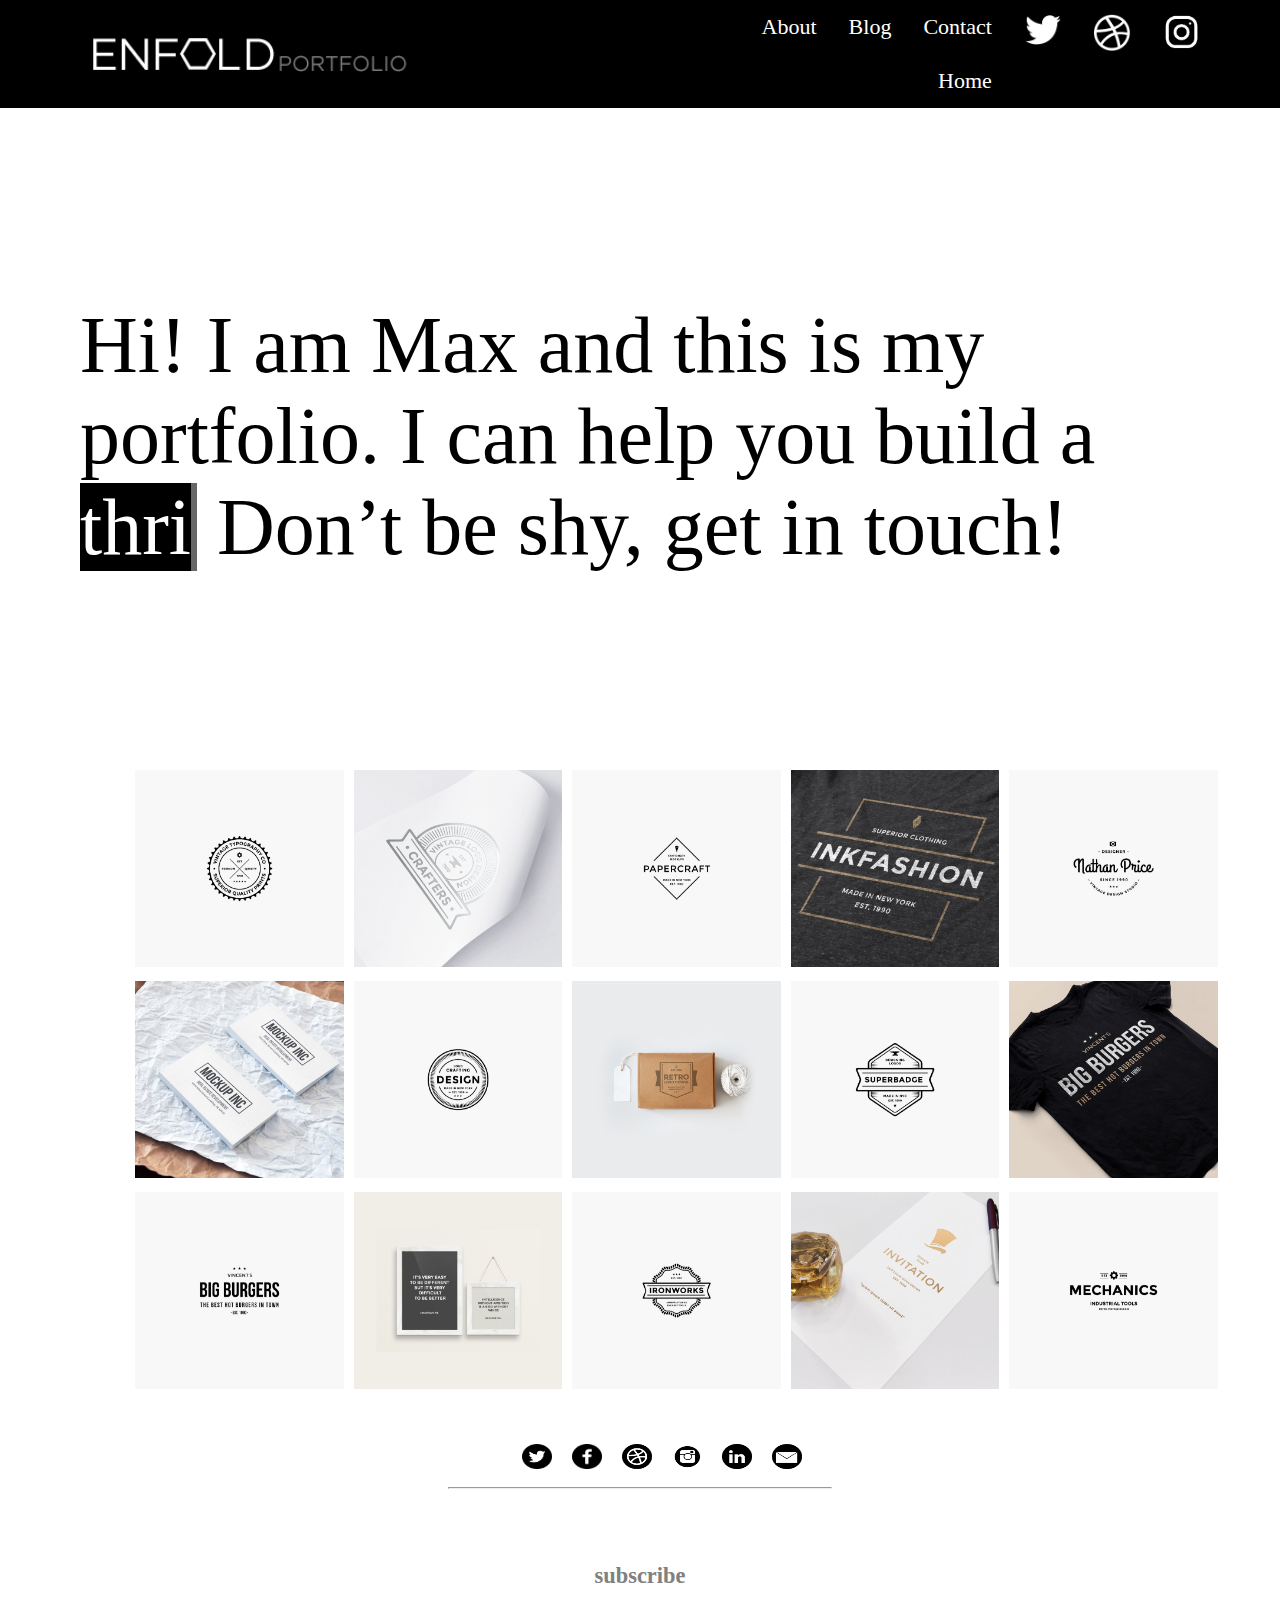
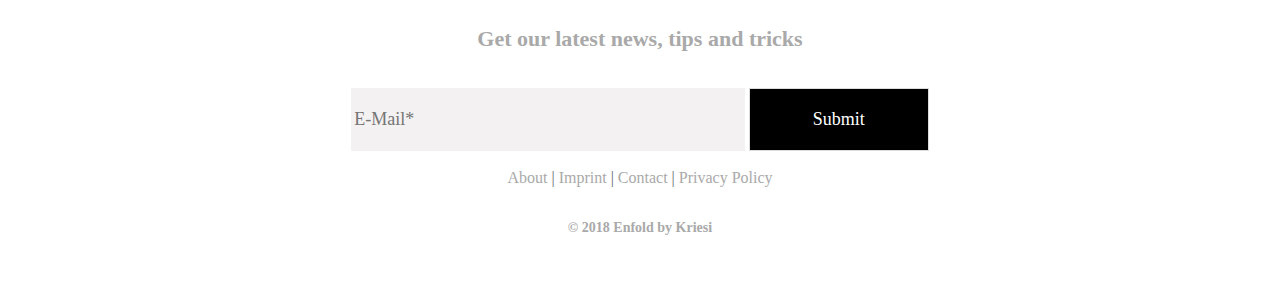
<file: index.html>
<!DOCTYPE html>
<html lang="en">
<head>
    <meta charset="UTF-8">
    <meta name="viewport" content="width=device-width, initial-scale=1">
    <title>Enfold Elegant Portfolio – Just another Kriesi.at Theme Demos Sites site</title>
    <link rel="icon" href="favicon.ico">
    <link rel="stylesheet" href="Styles.css">
    <meta name="viewport" content="width-device, initial-scale=1.0">
    <script src="script.js" defer></script>
</head>

<body style="margin: 0">
<header id="dark">
    <img id="logo" src="logo.png">
    <nav class="menu">

        <!--            </li>-->
        <!--            <li>-->
        <a href="https://instagram.com">
            <img id="instagram" class="icons" src="instagram.png">
        </a>
        <!--            </li>-->
        <!--            <li>-->
        <a href="https://dribbble.com">
            <img id="dribble" class="icons" src="dribbble.png">
        </a>

        <!--            </li>-->
        <!--            <li>-->
        <a href="https://twitter.com">
            <img id="twitter" class="icons" src="twitter.png">
        </a>
        <!--            </li>-->
        <!--            <li class="item">-->
        <a href="contact.html">Contact</a>
        <!--            </li>-->
        <!--            <li class="item">-->
        <a href="blog.html">Blog</a>

        <!--            </li>-->
        <!--            <li class="item">-->
        <a href="about.html"> About</a>

        <!--        <ul>-->
        <!--            <li class="item">-->
        <a href="index.html"> Home</a>


        <!--            </li>-->
        <!--        </ul>-->
    </nav>

</header>

<link href="https://fonts.googleapis.com/css?family=Raleway:200,100,400" rel="stylesheet" type="text/css"/>
<h1 style="padding: 2em 1em ; font-family: 'Times New Roman'">Hi! I am Max and this is my portfolio. I can help you
    build a
    <span
            style="background-color: black; color: white"
            class="txt-rotate"
            data-period="2000"

            data-rotate='[ "thriving business.", "beautiful logo.", "successful brand." ]'></span>

    Don’t be shy, get in touch!
</h1>


<div class="row" style="margin-left: 130px">
    <div class="column">
        <img src="1.png" alt="logo-8" style="width:100%">
    </div>
    <div class="column">
        <img src="2.png" alt="mockup-1" style="width:100%">
    </div>
    <div class="column">
        <img src="3.png" alt="logo-4" style="width:100%">
    </div>
    <div class="column">
        <img src="4.png" alt="mockup-4" style="width:100%">
    </div>
    <div class="column">
        <img src="5.png" alt="logo-2" style="width:100%">
    </div>
    <div class="column">
        <img src="8.png" alt="mockup-2" style="width:100%">
    </div>
    <div class="column">
        <img src="9.png" alt="logo-7" style="width:100%">
    </div>
    <div class="column">
        <img src="10.png" alt="mockup-7" style="width:100%">
    </div>
    <div class="column">
        <img src="11.png" alt="logo-6" style="width:100%">
    </div>
    <div class="column">
        <img src="12.png" alt="mockup-3" style="width:100%">
    </div>
    <div class="column">
        <img src="13.png" alt="logo-3" style="width:100%">
    </div>
    <div class="column">
        <img src="14.png" alt="mockup-8" style="width:100%">
    </div>
    <div class="column">
        <img src="15.png" alt="logo-5" style="width:100%">
    </div>
    <div class="column">
        <img src="16.png" alt="mockup-6" style="width:100%">
    </div>
    <div class="column">
        <img src="17.png" alt="logo-1" style="width:100%">
    </div>
</div>

<br>
<br>
<section id="hoverSection" style="display: flex">
    <div class="hoverText" data-hover="Follow me on Twitter" style="width: 30px ; height: 25px">
        <a href="https://twitter.com/#/"> <img class="images  w-100 h-100" src="footerTwitter.png"></a>
    </div>

    <div class="hoverText" data-hover="Follow me on Facebook" style="width: 30px ; height: 25px"><img
            class="images w-100 h-100" src="footerFacebook.png"></div>
    <div class="hoverText" data-hover="Follow me on Dribble" style="width: 30px ; height: 25px"><img
            class="images w-100 h-100" src="footerDribbble.png"></div>
    <div class="hoverText" data-hover="Follow me on Instagram" style="width: 30px ; height: 25px"><img
            class="images w-100 h-100" src="footerInstagram.png"></div>
    <div class="hoverText" data-hover="Follow me on LinkedIn" style="width: 30px ; height: 25px"><img
            class="images w-100 h-100" src="footerIn.png"></div>
    <div class="hoverText" data-hover="Get in touch" style="width: 30px ; height: 25px"><img class="images w-100 h-100"
                                                                                             src="footerMail.png"></div>

</section>


<hr width="30%">
<section>
    <footer style="clear: both">
        <br>
        <br>
        <h4 class="footer" style="color: gray">subscribe</h4>
        <h5 class="footer" style="color:darkgrey ; font-size: 22px">Get our latest news, tips and tricks</h5>

        <form>

            <label for="email_id"></label>
            <input class="input" name="email" id="email_id" value placeholder="E-Mail*" required>


            <input class="button" type="Submit" value="Submit">
        </form>
        <br>
        <a class="links" style="color: darkgrey" href="https://kriesi.at/themes/enfold-elegant-portfolio/#">
            About
        </a>
        |
        <a class="links" style="color: darkgrey" href="https://kriesi.at/themes/enfold-elegant-portfolio/#">
            Imprint
        </a>
        |
        <a class="links" style="color: darkgrey" href="https://kriesi.at/themes/enfold-elegant-portfolio/">
            Contact
        </a>
        |
        <a class="links" style="color: darkgrey" href="https://kriesi.at/privacy-policy">
            Privacy Policy
        </a>
        <h6 class="links" style="color: darkgrey ;font-size: 14px" class="footer">© 2018 Enfold by Kriesi</h6>
        <br>
        <br>
    </footer>
</section>


</body>
</html>
</file>
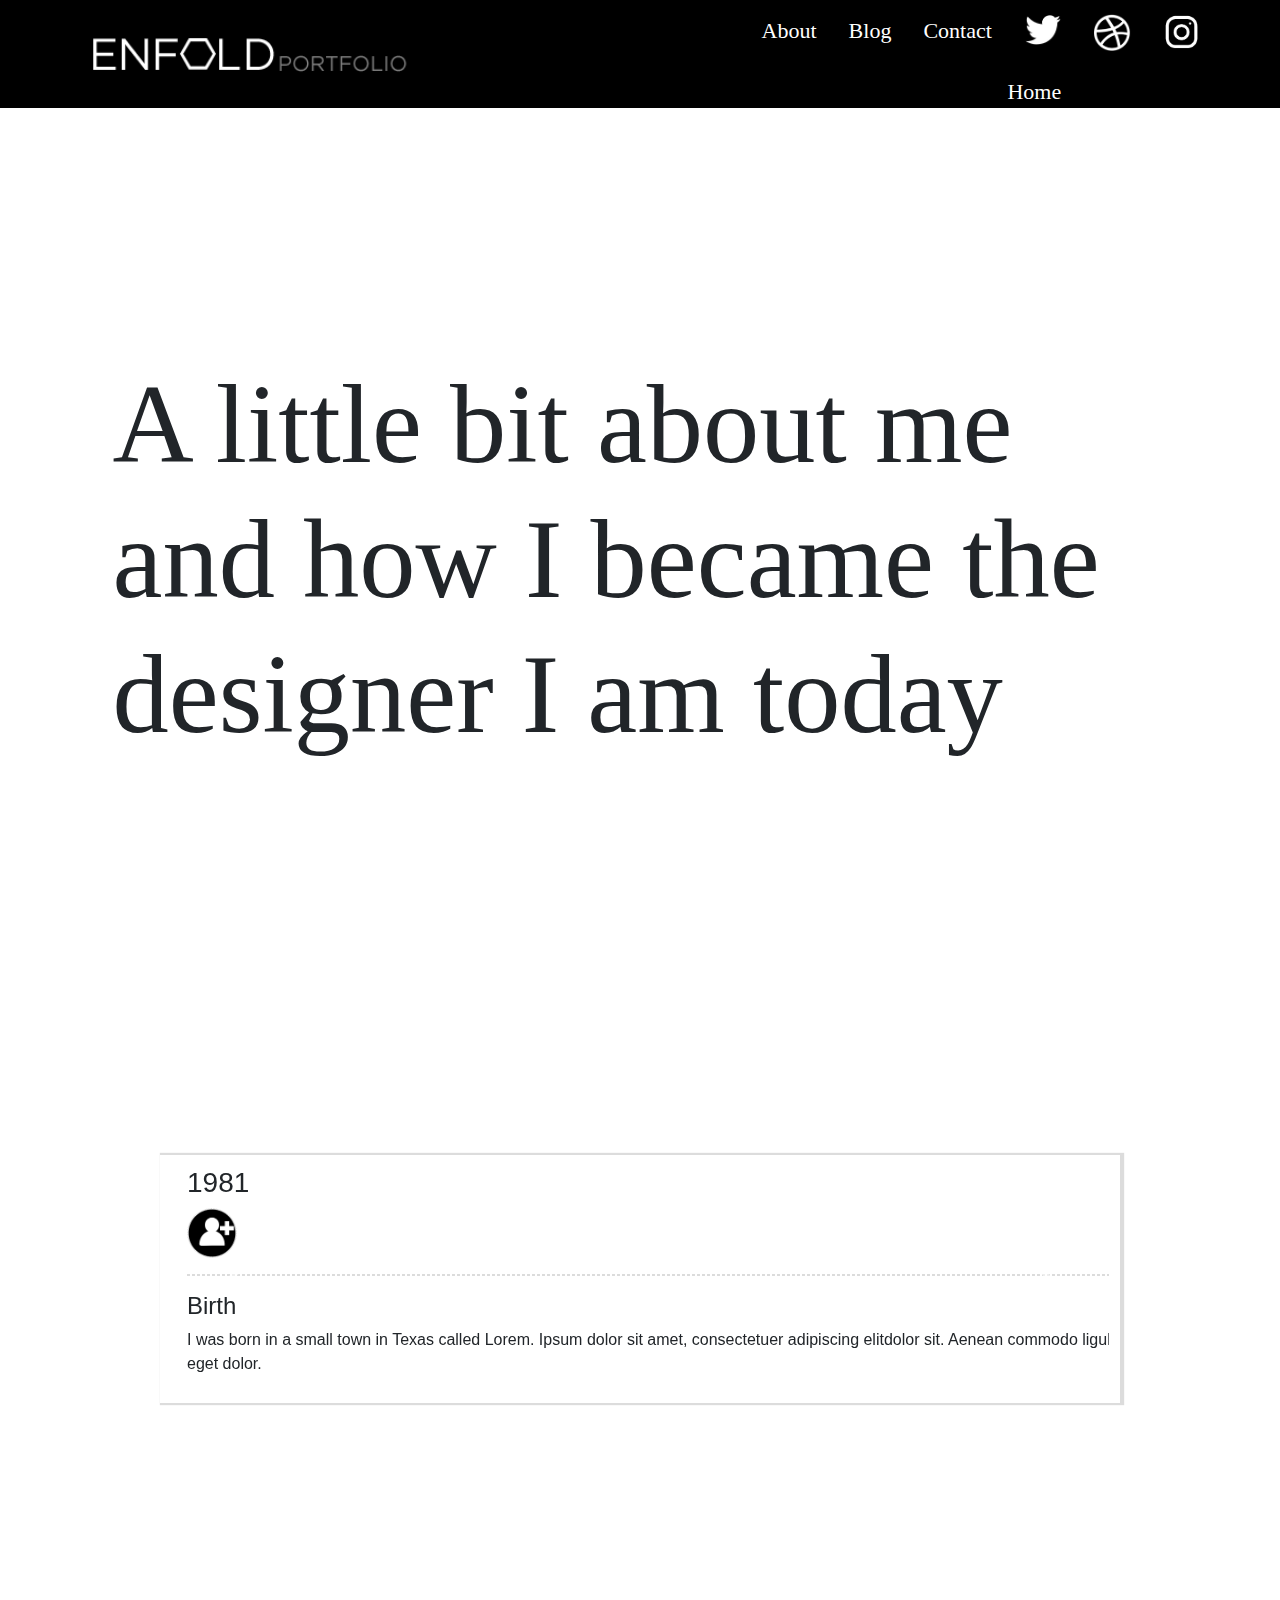
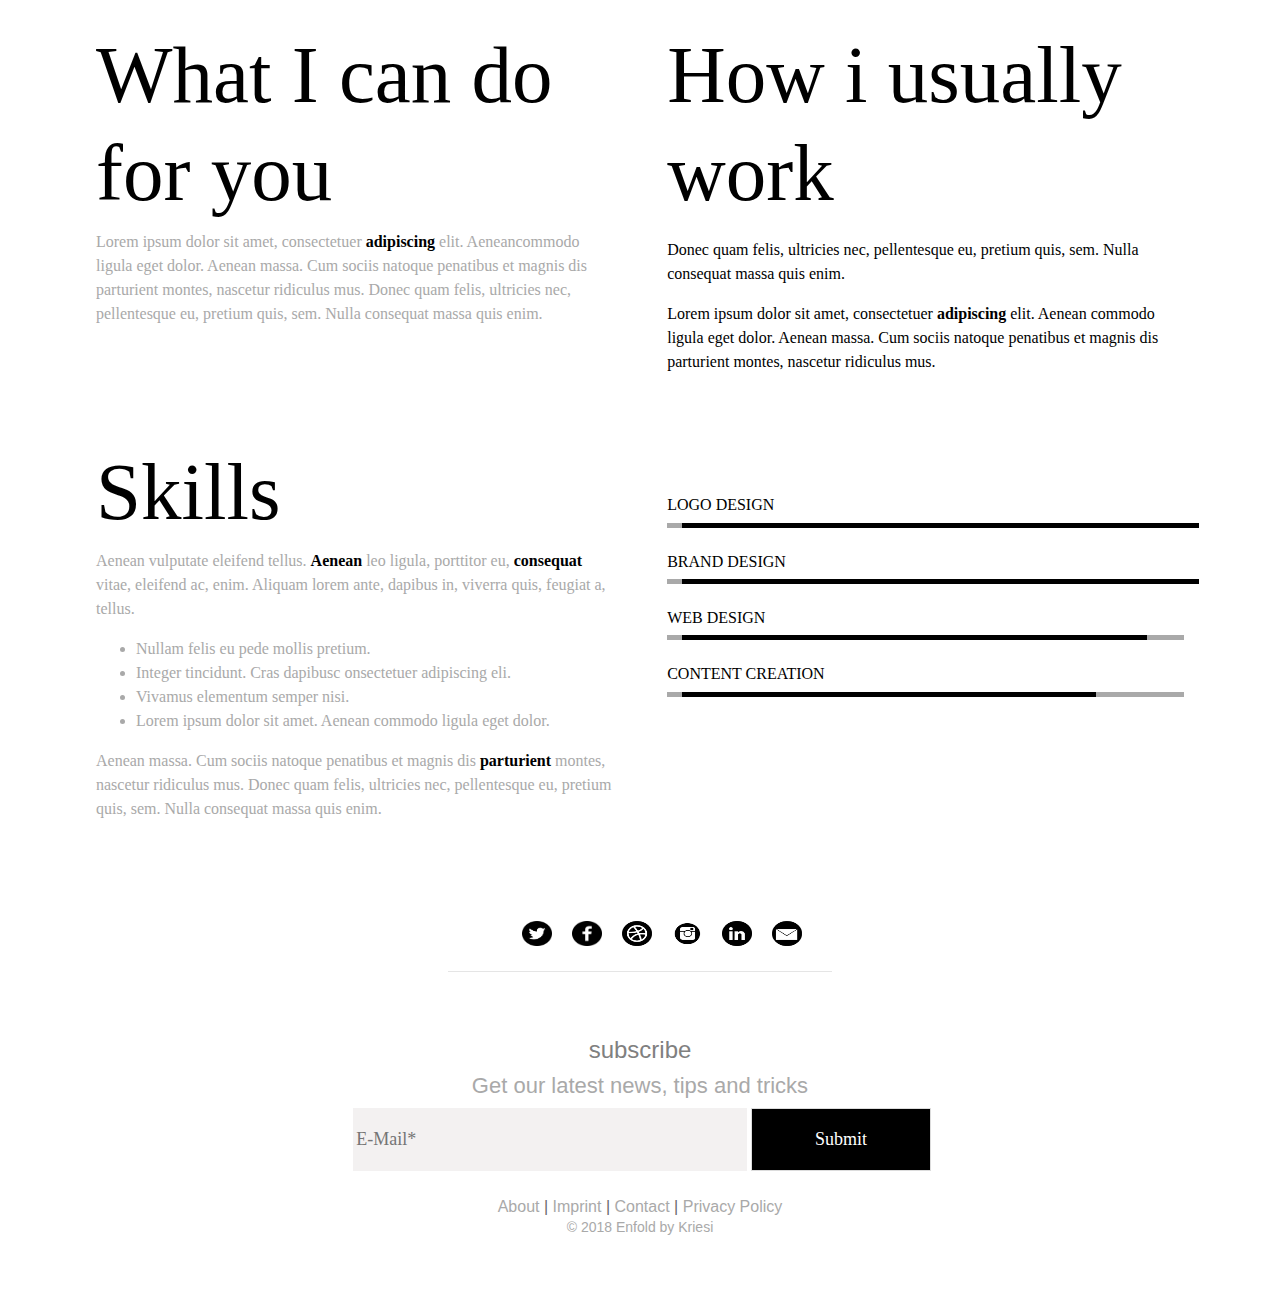
<file: about.html>
<!DOCTYPE html>
<html lang="en">
<head>
    <meta charset="UTF-8">
    <meta name="viewport" content="width=device-width, initial-scale=1">
    <title>Enfold Elegant Portfolio – Just another Kriesi.at Theme Demos Sites site</title>
    <meta name="viewport" content="width-device, initial-scale=1.0">
    <link rel="icon" href="favicon.ico">
    <link rel="stylesheet" href="Styles.css">
    <script src="https://code.jquery.com/jquery-3.2.1.slim.min.js"
            integrity="sha384-KJ3o2DKtIkvYIK3UENzmM7KCkRr/rE9/Qpg6aAZGJwFDMVNA/GpGFF93hXpG5KkN"
            crossorigin="anonymous"></script>
    <script src="https://cdnjs.cloudflare.com/ajax/libs/popper.js/1.12.9/umd/popper.min.js"
            integrity="sha384-ApNbgh9B+Y1QKtv3Rn7W3mgPxhU9K/ScQsAP7hUibX39j7fakFPskvXusvfa0b4Q"
            crossorigin="anonymous"></script>
    <script src="https://maxcdn.bootstrapcdn.com/bootstrap/4.0.0/js/bootstrap.min.js"
            integrity="sha384-JZR6Spejh4U02d8jOt6vLEHfe/JQGiRRSQQxSfFWpi1MquVdAyjUar5+76PVCmYl"
            crossorigin="anonymous"></script>
    <link rel="stylesheet" href="https://maxcdn.bootstrapcdn.com/bootstrap/4.0.0/css/bootstrap.min.css"
          integrity="sha384-Gn5384xqQ1aoWXA+058RXPxPg6fy4IWvTNh0E263XmFcJlSAwiGgFAW/dAiS6JXm" crossorigin="anonymous">
</head>
<body style="margin: 0">
<header id="dark">
    <img id="logo" src="logo.png">
    <nav class="menu">

        <!--            </li>-->
        <!--            <li>-->
        <a href="https://instagram.com">
            <img id="instagram" class="icons" src="instagram.png">
        </a>
        <!--            </li>-->
        <!--            <li>-->
        <a href="https://dribbble.com">
            <img id="dribble" class="icons" src="dribbble.png">
        </a>

        <!--            </li>-->
        <!--            <li>-->
        <a href="https://twitter.com">
            <img id="twitter" class="icons" src="twitter.png">
        </a>
        <!--            </li>-->
        <!--            <li class="item">-->
        <a href="contact.html">Contact</a>
        <!--            </li>-->
        <!--            <li class="item">-->
        <a href="blog.html">Blog</a>

        <!--            </li>-->
        <!--            <li class="item">-->
        <a href="about.html"> About</a>

        <!--        <ul>-->
        <!--            <li class="item">-->
        <a href="index.html"> Home</a>


        <!--            </li>-->
        <!--        </ul>-->
    </nav>

</header>
<br>
<h1 style="padding: 2em 1em ; font-family: 'Times New Roman' ;font-size: 12.5vh">A little bit about me and how I became
    the designer I am
    today
</h1>

<!--<div class="w3-center">-->
<!--    <div class="w3-section">-->
<!--        <button style="-->
<!--        background-color: darkgray;-->
<!--        color: white ;-->
<!--        border: white ;-->
<!--        border-radius: 50%;-->

<!--         height: 50px;-->
<!--  width: 50px;-->
<!--  text-align: center;-->
<!--  text-decoration: none;-->
<!--  display: inline-block;-->
<!--  font-size: 23px;-->
<!--  font-family: 'Times New Roman';-->
<!--  margin: 2px 2px;-->
<!--  cursor: pointer;-->
<!--float: right;"-->
<!--                onclick="plusSlides(-1)">❮-->
<!--        </button>-->
<!--        <button-->
<!--                style="-->
<!--                background-color: darkgray;-->
<!--                 color: white ;-->
<!--                 border: white ;-->
<!--                 border-radius: 50% ;-->
<!--                    height: 50px;-->
<!--  width: 50px;-->
<!--  text-align: center;-->
<!--  text-decoration: none;-->
<!--  display: inline-block;-->
<!--  font-size: 23px;-->
<!--  font-family: 'Times New Roman' ;-->
<!--  margin: 2px 2px;-->
<!--  cursor: pointer;-->
<!--  float: right;-->
<!--                "-->
<!--                onclick="plusSlides(1)"> ❯-->
<!--        </button>-->
<!--    </div>-->
<!--</div>-->


<!--<div class="slideshow-container" style="max-width:20% ">-->

<!--        <div class="slide"  style="display: inline ; width:100%">-->
<!--            <h4>Birth</h4>-->
<!--            <p>-->
<!--                I was born in a small town in Texas called Lorem. Ipsum dolor sit amet, consectetuer adipiscing-->
<!--                elitdolor sit. Aenean commodo ligula eget dolor.-->
<!--            </p>-->
<!--        </div>-->

<!--        <div class="slide" style="display: inline; width:100%">-->
<!--            <h4>First Steps</h4>-->

<!--            <p>-->
<!--                I took my first steps in enim justo, rhoncus ut, imperdiet a, dolor sit venenatis vitae, justo. Nullam-->
<!--                dictum felis-->
<!--                eu pede mollis pretium. Integer tincidunt.-->
<!--            </p>-->
<!--        </div>-->

<!--        <div class="slide" style="display: inline; width:100%">-->
<!--            <h4>College</h4>-->

<!--            <p>-->
<!--                I started college in 2001. Aenean leo ligula, porttitor eu, consequat vitae, eleifend ac, enim. Aliquam-->
<!--                lorem ante,-->
<!--                dapibus in, viverra quis, feugiat a, tellus.-->
<!--            </p>-->
<!--        </div>-->
<!--        <div class="slide" style="display: inline; width:100%">-->
<!--            <h4>College</h4>-->

<!--            <p>-->
<!--                I started college in 2001. Aenean leo ligula, porttitor eu, consequat vitae, eleifend ac, enim. Aliquam-->
<!--                lorem ante,-->
<!--                dapibus in, viverra quis, feugiat a, tellus.-->
<!--            </p>-->
<!--        </div>-->
<!--        <div class="slide" style="display: inline; width:100%">-->
<!--            <h4>Art Degree</h4>-->

<!--            <p>-->
<!--                My first art degree I received in ligula, porttitor eu, consequat vitae, eleifend ac, enim. Aliquam-->
<!--                lorem-->
<!--                ante,-->
<!--                dapibus in, viverra quis, feugiat a, tellus.-->
<!--            </p>-->
<!--        </div>-->
<!--        <div class="slide" style="display: inline; width:100%">-->
<!--            <h4>First Employment</h4>-->

<!--            <p>-->
<!--                Cras dapibus. Vivamus elementum semper nisi. Aenean vulputate eleifend tellus. Aenean, eleifeem ante,-->
<!--                dapibus in,-->
<!--                viverra quis, feugiat a, tellus.-->
<!--            </p>-->
<!--        </div>-->
<!--        <div class="slide" style="display: inline; width:100%">-->
<!--            <h4>Self Employment</h4>-->
<!--            <p>-->
<!--                Cras dapibus. Vivamus elementum semper nisi. Uat vitae, eleifend ac, enim. Aliquam lorem ante, dapibus-->
<!--                in,-->
<!--                viverra-->
<!--                quis, feugiat a, tellus.-->
<!--            </p>-->
<!--        </div>-->
<!--        <div class="slide" style="display: inline; width:100%">-->
<!--            <h4>Founded my Company</h4>-->
<!--            <p>-->
<!--                Cras dapibus. Vivamus elementat vitae, eleifend ac, enim. Aliquam lorem ante, dapibus in, viverra quis,-->
<!--                feugiat a,-->
<!--                tellus.-->
<!--            </p>-->
<!--        </div>-->
<!--    </div>-->

<!--    <br>-->
<!--<div class="container" >-->
<!--    <div id="myCarousel" class="carousel slide" data-ride="carousel">-->
<!--        &lt;!&ndash; Indicators &ndash;&gt;-->
<!--        <ol class="carousel-indicators">-->
<!--            <li data-target="#myCarousel" data-slide-to="0" class="active"></li>-->
<!--            <li data-target="#myCarousel" data-slide-to="1"></li>-->
<!--            <li data-target="#myCarousel" data-slide-to="2"></li>-->
<!--            <li data-target="#myCarousel" data-slide-to="3"></li>-->
<!--            <li data-target="#myCarousel" data-slide-to="4"></li>-->
<!--            <li data-target="#myCarousel" data-slide-to="5"></li>-->
<!--            <li data-target="#myCarousel" data-slide-to="6"></li>-->
<!--            <li data-target="#myCarousel" data-slide-to="7"></li>-->
<!--        </ol>-->

<!--        &lt;!&ndash; Wrapper for slides &ndash;&gt;-->
<!--        <div class="carousel-inner">-->

<!--            <div class="item active">-->

<!--                <div class="carousel-caption">-->
<!--                    <h4>Birth</h4>-->
<!--                    <p>I was born in a small town in Texas called Lorem. Ipsum dolor sit amet, consectetuer adipiscing-->
<!--                        elitdolor sit. Aenean commodo ligula eget dolor.</p>-->
<!--                </div>-->
<!--            </div>-->

<!--            <div class="item">-->

<!--                <div class="carousel-caption">-->
<!--                    <h4>First Steps</h4>-->
<!--                    <p>I took my first steps in enim justo, rhoncus ut, imperdiet a, dolor sit venenatis vitae, justo.-->
<!--                        Nullam dictum felis eu pede mollis pretium. Integer tincidunt.</p>-->
<!--                </div>-->
<!--            </div>-->

<!--            <div class="item">-->

<!--                <div class="carousel-caption">-->
<!--                    <h4>College</h4>-->
<!--                    <p>I started college in 2001. Aenean leo ligula, porttitor eu, consequat vitae, eleifend ac, enim.-->
<!--                        Aliquam lorem ante, dapibus in, viverra quis, feugiat a, tellus.</p>-->
<!--                </div>-->
<!--            </div>-->


<!--            <div class="item">-->

<!--                <div class="carousel-caption">-->
<!--                    <h4>Art Degree</h4>-->
<!--                    <p>My first art degree I received in ligula, porttitor eu, consequat vitae, eleifend ac, enim.-->
<!--                        Aliquam lorem ante, dapibus in, viverra quis, feugiat a, tellus.</p>-->
<!--                </div>-->
<!--            </div>-->

<!--            <div class="item">-->

<!--                <div class="carousel-caption">-->
<!--                    <h4>First Employment</h4>-->
<!--                    <p>Cras dapibus. Vivamus elementum semper nisi. Aenean vulputate eleifend tellus. Aenean, eleifeem-->
<!--                        ante, dapibus in, viverra quis, feugiat a, tellus.</p>-->
<!--                </div>-->
<!--            </div>-->

<!--            <div class="item">-->

<!--                <div class="carousel-caption">-->
<!--                    <h4>Self Employment</h4>-->
<!--                    <p>Cras dapibus. Vivamus elementum semper nisi. Uat vitae, eleifend ac, enim. Aliquam lorem ante,-->
<!--                        dapibus in, viverra quis, feugiat a, tellus.</p>-->
<!--                </div>-->
<!--            </div>-->

<!--            <div class="item">-->

<!--                <div class="carousel-caption">-->
<!--                    <h4>Founded my Company</h4>-->
<!--                    <p>Cras dapibus. Vivamus elementat vitae, eleifend ac, enim. Aliquam lorem ante, dapibus in, viverra-->
<!--                        quis, feugiat a, tellus.</p>-->
<!--                </div>-->
<!--            </div>-->


<!--        </div>-->

<!--        &lt;!&ndash; Left and right controls &ndash;&gt;-->
<!--        <a class="left carousel-control" href="#myCarousel" data-slide="prev">-->
<!--            <span class="glyphicon glyphicon-chevron-left"></span>-->
<!--            <span class="sr-only">Previous</span>-->
<!--        </a>-->
<!--        <a class="right carousel-control" href="#myCarousel" data-slide="next">-->
<!--            <span class="glyphicon glyphicon-chevron-right"></span>-->
<!--            <span class="sr-only">Next</span>-->
<!--        </a>-->
<!--    </div>-->
<!--</div>-->


<div class="d-flex justify-content-around w-100 ">
    <div class="d-flex justify-content-around  w-100">
        <div id="carouselExampleControls" class="carousel slide  w-100 " data-ride="carousel"
             style="padding: 10px;border: 1px solid white; margin: 160px ; box-shadow:  2px 0px 1px 2px gainsboro ">
            <div class="carousel-inner  w-100">
                <div class="carousel-item active w-100 mx-3">
                    <!--                    <div class="container">-->
                    <!--                        <div class="row">-->
                    <!--                            <div class="col-sm">-->
                    <!--                                <h4>Birth</h4>-->
                    <!--                                <p>-->
                    <!--                                    I was born in a small town in Texas called Lorem. Ipsum dolor sit amet, consectetuer-->
                    <!--                                    adipiscing-->
                    <!--                                    elitdolor sit. Aenean commodo ligula eget dolor.-->
                    <!--                                </p>-->
                    <!--                            </div>-->
                    <!--                        </div>-->
                    <!--                        <div class="carousel-item active">-->
                    <!--                            <div class="col-sm">-->
                    <!--                                <h4>First Steps</h4>-->
                    <!--                                <p>-->
                    <!--                                    I took my first steps in enim justo, rhoncus ut, imperdiet a, dolor sit venenatis-->
                    <!--                                    vitae, justo.-->
                    <!--                                    Nullam-->
                    <!--                                    dictum felis-->
                    <!--                                    eu pede mollis pretium. Integer tincidunt.-->
                    <!--                                </p>-->
                    <!--                            </div>-->
                    <!--                        </div>-->
                    <!--                        <div class="carousel-item active">-->
                    <!--                            <div class="col-sm">-->
                    <!--                                <h4>College</h4>-->
                    <!--                                <p>-->
                    <!--                                    I started college in 2001. Aenean leo ligula, porttitor eu, consequat vitae,-->
                    <!--                                    eleifend ac, enim.-->
                    <!--                                    Aliquam-->
                    <!--                                    lorem ante, dapibus in, viverra quis, feugiat a, tellus.-->
                    <!--                                </p>-->
                    <!--                            </div>-->
                    <!--                        </div>-->
                    <!--                        <div class="carousel-item active">-->
                    <!--                            <div class="col-sm">-->
                    <!--                                <h4>Art Degree</h4>-->
                    <!--                                <p>-->
                    <!--                                    My first art degree I received in ligula, porttitor eu, consequat vitae, eleifend-->
                    <!--                                    ac, enim.-->
                    <!--                                    Aliquam-->
                    <!--                                    lorem ante, dapibus in, viverra quis, feugiat a, tellus.-->
                    <!--                                </p>-->
                    <!--                            </div>-->
                    <!--                        </div>-->
                    <!--                        <div class="carousel-item active">-->
                    <!--                            <div class="col-sm">-->
                    <!--                                <h4>First Employment</h4>-->
                    <!--                                <p>-->
                    <!--                                    Cras dapibus. Vivamus elementum semper nisi. Aenean vulputate eleifend tellus.-->
                    <!--                                    Aenean, eleifeem-->
                    <!--                                    ante,-->
                    <!--                                    dapibus in, viverra quis, feugiat a, tellus.-->
                    <!--                                </p>-->
                    <!--                            </div>-->
                    <!--                        </div>-->
                    <!--                        <div class="carousel-item active">-->
                    <!--                            <div class="col-sm">-->
                    <!--                                <h4>Self Employment</h4>-->
                    <!--                                <p>-->
                    <!--                                    Cras dapibus. Vivamus elementum semper nisi. Uat vitae, eleifend ac, enim. Aliquam-->
                    <!--                                    lorem ante,-->
                    <!--                                    dapibus-->
                    <!--                                    in, viverra quis, feugiat a, tellus.-->
                    <!--                                </p>-->
                    <!--                            </div>-->
                    <!--                        </div>-->
                    <!--                        <div class="carousel-item active">-->
                    <!--                            <div class="col-sm">-->
                    <!--                                <h4>Founded my Company</h4>-->
                    <!--                                <p>-->
                    <!--                                    Cras dapibus. Vivamus elementat vitae, eleifend ac, enim. Aliquam lorem ante,-->
                    <!--                                    dapibus in,-->
                    <!--                                    viverra quis,-->
                    <!--                                    feugiat a, tellus.-->
                    <!--                                </p>-->
                    <!--                            </div>-->
                    <!--                        </div>-->
                    <!--                    </div>-->

                    <div>
                        <h3> 1981</h3>
                    </div>
                    <div>
                        <img id="addPeople" src="addPerson.png" style="height: 50px ;width: 50px ; border-radius:50px;">
                    </div>
                    <hr style=" border: 1px dashed gainsboro">
                    <h4>Birth</h4>
                    <p>
                        I was born in a small town in Texas called Lorem. Ipsum dolor sit amet, consectetuer
                        adipiscing
                        elitdolor sit. Aenean commodo ligula eget dolor.
                    </p>
                </div>

                <div class="carousel-item w-100 mx-3">
                    <div>
                        <h3> 1991</h3>
                    </div>
                    <div>
                        <img id="heart" src="heart.png" style="height: 50px ;width: 50px ; border-radius:50px;">
                    </div>
                    <hr style=" border: 1px dashed gainsboro">
                    <h4>First Steps</h4>
                    <p>
                        I took my first steps in enim justo, rhoncus ut, imperdiet a, dolor sit venenatis
                        vitae, justo.
                        Nullam
                        dictum felis
                        eu pede mollis pretium. Integer tincidunt.
                    </p>
                </div>
                <div class="carousel-item w-100">
                    <div>
                        <h3> 2001</h3>
                    </div>
                    <div>
                        <img id="graduate" src="graduation.png" style="height: 50px ;width: 50px ; border-radius:50px;">
                    </div>
                    <hr style=" border: 1px dashed gainsboro">
                    <h4>College</h4>
                    <p>
                        I started college in 2001. Aenean leo ligula, porttitor eu, consequat vitae,
                        eleifend ac, enim.
                        Aliquam
                        lorem ante, dapibus in, viverra quis, feugiat a, tellus.
                    </p>
                </div>

                <div class="carousel-item w-100 mx-3">
                    <div>
                        <h3> 2002</h3>
                    </div>
                    <div>
                        <img id="art" src="art.png" style="height: 50px ;width: 50px ; border-radius:50px;">
                    </div>
                    <hr style=" border: 1px dashed gainsboro">
                    <h4>Art Degree</h4>
                    <p>
                        My first art degree I received in ligula, porttitor eu, consequat vitae, eleifend
                        ac, enim.
                        Aliquam
                        lorem ante, dapibus in, viverra quis, feugiat a, tellus.
                    </p>
                </div>
                <div class="carousel-item w-100 mx-3">
                    <div>
                        <h3> 2004</h3>
                    </div>
                    <div>
                        <img id="tools" src="tools.png" style="height: 50px ;width: 50px ; border-radius:50px;">
                    </div>
                    <hr style=" border: 1px dashed gainsboro">
                    <h4>First Employment</h4>
                    <p>
                        Cras dapibus. Vivamus elementum semper nisi. Aenean vulputate eleifend tellus.
                        Aenean, eleifeem
                        ante,
                        dapibus in, viverra quis, feugiat a, tellus.
                    </p>

                </div>

                <div class="carousel-item w-100 mx-3">
                    <div>
                        <h3> 2006</h3>
                    </div>
                    <div>
                        <img id="house" src="house.png" style="height: 50px ;width: 50px ; border-radius:50px;">
                    </div>
                    <hr style=" border: 1px dashed gainsboro">
                    <h4>Self Employment</h4>
                    <p>
                        Cras dapibus. Vivamus elementum semper nisi. Uat vitae, eleifend ac, enim. Aliquam lorem
                        ante, dapibus in, viverra quis, feugiat a, tellus. </p>
                </div>

                <div class="carousel-item w-100 mx-3">
                    <div>
                        <h3> 2018</h3>
                    </div>
                    <div>
                        <img id="people" src="people.png"
                             style="height: 50px ;width: 50px ; border-radius:50px;">
                    </div>
                    <hr style=" border: 1px dashed gainsboro">


                    <h4>Founded my Company
                    </h4>
                    <p>
                        Cras dapibus. Vivamus elementat vitae, eleifend ac, enim. Aliquam lorem ante, dapibus
                        in, viverra quis, feugiat a, tellus.
                    </p>
                </div>

            </div>
            <a class="carousel-control-prev" href="#carouselExampleControls" role="button" data-slide="prev"
               style=" color: black">
                <span class="carousel-control-prev-icon" aria-hidden="true"></span>
                <span class="sr-only">Previous</span>
            </a>
            <a class="carousel-control-next" href="#carouselExampleControls" role="button" data-slide="next"
               style="color: black">
                <span class="carousel-control-next-icon" aria-hidden="true"></span>
                <span class="sr-only">Next</span>
            </a>

        </div>
    </div>
</div>

<div class="wrapper " style="color: black;  font-family: 'Times New Roman' ">
    <div class="one">
        <h2 style="font-family: 'Times New Roman' ;font-size: 9vh ">What I can do for you</h2>
        <p style="color: darkgrey">
            Lorem ipsum dolor sit amet, consectetuer <strong>adipiscing</strong> elit. Aeneancommodo ligula eget dolor.
            Aenean massa.
            Cum sociis natoque penatibus et magnis dis parturient montes, nascetur ridiculus mus.
            Donec quam felis, ultricies nec, pellentesque eu, pretium quis, sem. Nulla consequat massa quis enim.
        </p>
    </div>

    <div class="two">
        <h2 style="font-family: 'Times New Roman' ;font-size: 9vh">How i usually work</h2>
        <p style="color: darkgrey">
        <p> Donec quam felis, ultricies nec, pellentesque eu, pretium quis, sem. Nulla consequat massa quis enim.
        </p>

        <p> Lorem ipsum dolor sit amet, consectetuer <strong>adipiscing</strong> elit. Aenean commodo ligula eget dolor.
            Aenean massa.
            Cum sociis natoque penatibus et magnis dis parturient montes, nascetur ridiculus mus.
        </p>

    </div>

    <div class="three">
        <h2 style="font-family: 'Times New Roman' ;font-size: 9vh">Skills</h2>
        <p style="color: darkgrey">
            Aenean vulputate eleifend tellus.
            <strong>Aenean</strong> leo ligula, porttitor eu,
            <strong>consequat</strong>
            vitae, eleifend ac, enim.
            Aliquam lorem ante, dapibus in, viverra quis, feugiat a, tellus.
        </p>


        <ul style="color: darkgrey">
            <li>Nullam felis eu pede mollis pretium.</li>
            <li>Integer tincidunt. Cras dapibusc onsectetuer adipiscing eli.</li>
            <li>Vivamus elementum semper nisi.</li>
            <li>Lorem ipsum dolor sit amet. Aenean commodo ligula eget dolor.</li>
        </ul>

        <p style="color: darkgrey">
            Aenean massa. Cum sociis natoque penatibus et magnis dis <strong>parturient</strong> montes, nascetur
            ridiculus
            mus. Donec quam felis,
            ultricies nec, pellentesque eu, pretium quis, sem. Nulla consequat massa quis enim.
        </p>
    </div>


    <div class="four">
        <h6 style="font-family: 'Times New Roman'"> LOGO DESIGN</h6>
        <div class="container ">
            <div class="progress-bar" style="width: 100%;background-color: black"></div>
        </div>
        <br>

        <h6 style="font-family: 'Times New Roman'"> BRAND DESIGN</h6>
            <div class="container">
                <div class="progress-bar" style="width: 100%;background-color: black"></div>
            </div>
            <br>

            <h6 style="font-family: 'Times New Roman'"> WEB DESIGN</h6>
                <div class="container">
                    <div class="progress-bar" style="width: 90% ;background-color: black"></div>
                </div>
                <br>

                <h6 style="font-family: 'Times New Roman'"> CONTENT CREATION</h6>
                    <div class="container">
                        <div class="progress-bar" style="width: 80%;background-color: black"></div>
                    </div>
    </div>
</div>

<br>
<br>
<section id="hoverSection" style="display: flex">
    <div class="hoverText" data-hover="Follow me on Twitter" style="width: 30px ; height: 25px">
        <a href="https://twitter.com/#/"> <img class="images  w-100 h-100" src="footerTwitter.png"></a>
    </div>

    <div class="hoverText" data-hover="Follow me on Facebook" style="width: 30px ; height: 25px"><img
            class="images w-100 h-100" src="footerFacebook.png"></div>
    <div class="hoverText" data-hover="Follow me on Dribble" style="width: 30px ; height: 25px"><img
            class="images w-100 h-100" src="footerDribbble.png"></div>
    <div class="hoverText" data-hover="Follow me on Instagram" style="width: 30px ; height: 25px"><img
            class="images w-100 h-100" src="footerInstagram.png"></div>
    <div class="hoverText" data-hover="Follow me on LinkedIn" style="width: 30px ; height: 25px"><img
            class="images w-100 h-100" src="footerIn.png"></div>
    <div class="hoverText" data-hover="Get in touch" style="width: 30px ; height: 25px"><img class="images w-100 h-100"
                                                                                             src="footerMail.png"></div>

</section>


<hr width="30%">
<section>
    <footer style="clear: both">
        <br>
        <br>
        <h4 class="footer" style="color: gray">subscribe</h4>
        <h5 class="footer" style="color:darkgrey ; font-size: 22px">Get our latest news, tips and tricks</h5>

        <form>

            <label for="email_id"></label>
            <input class="input" name="email" id="email_id" value placeholder="E-Mail*" required>


            <input class="button" type="Submit" value="Submit">
        </form>
        <br>
        <a class="links" style="color: darkgrey" href="https://kriesi.at/themes/enfold-elegant-portfolio/#">
            About
        </a>
        |
        <a class="links" style="color: darkgrey" href="https://kriesi.at/themes/enfold-elegant-portfolio/#">
            Imprint
        </a>
        |
        <a class="links" style="color: darkgrey" href="https://kriesi.at/themes/enfold-elegant-portfolio/">
            Contact
        </a>
        |
        <a class="links" style="color: darkgrey" href="https://kriesi.at/privacy-policy">
            Privacy Policy
        </a>
        <h6 class="links" style="color: darkgrey ;font-size: 14px" class="footer">© 2018 Enfold by Kriesi</h6>
        <br>
        <br>
    </footer>
</section>

</body>


</html>
</file>
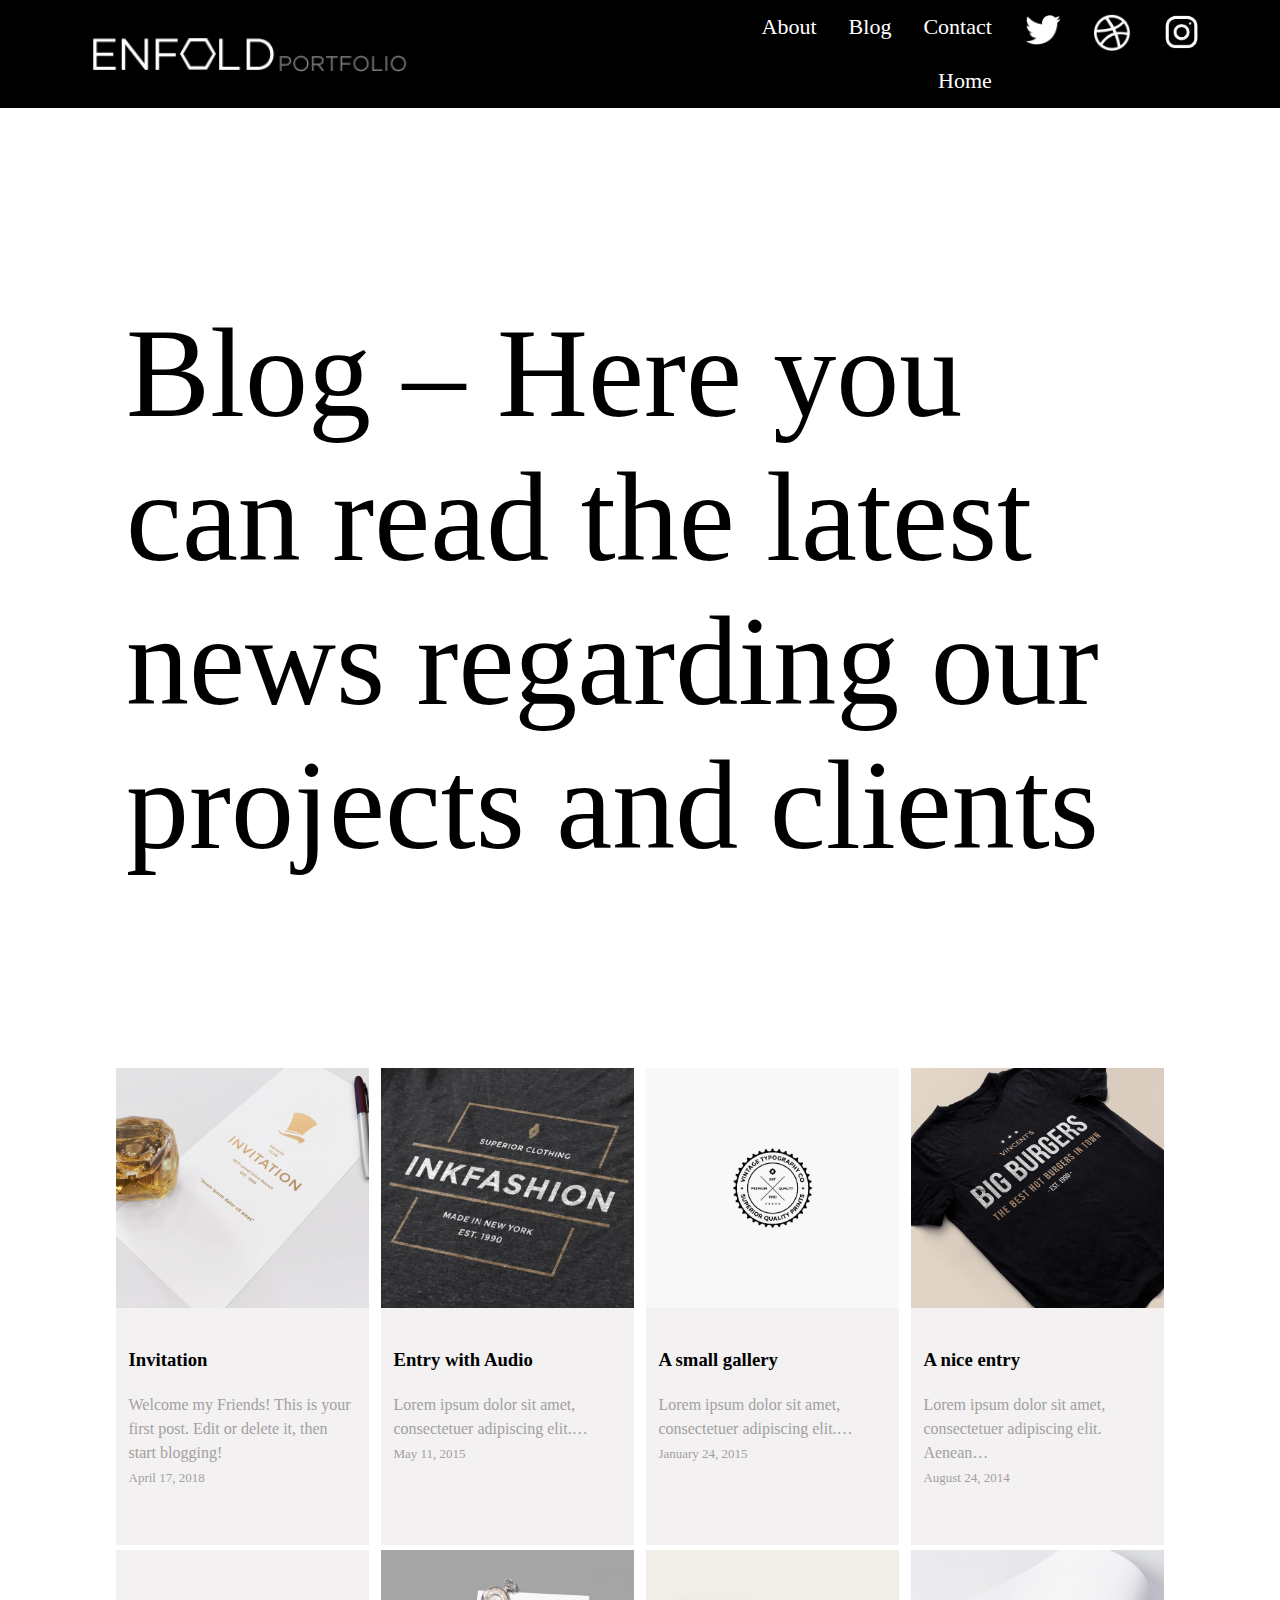
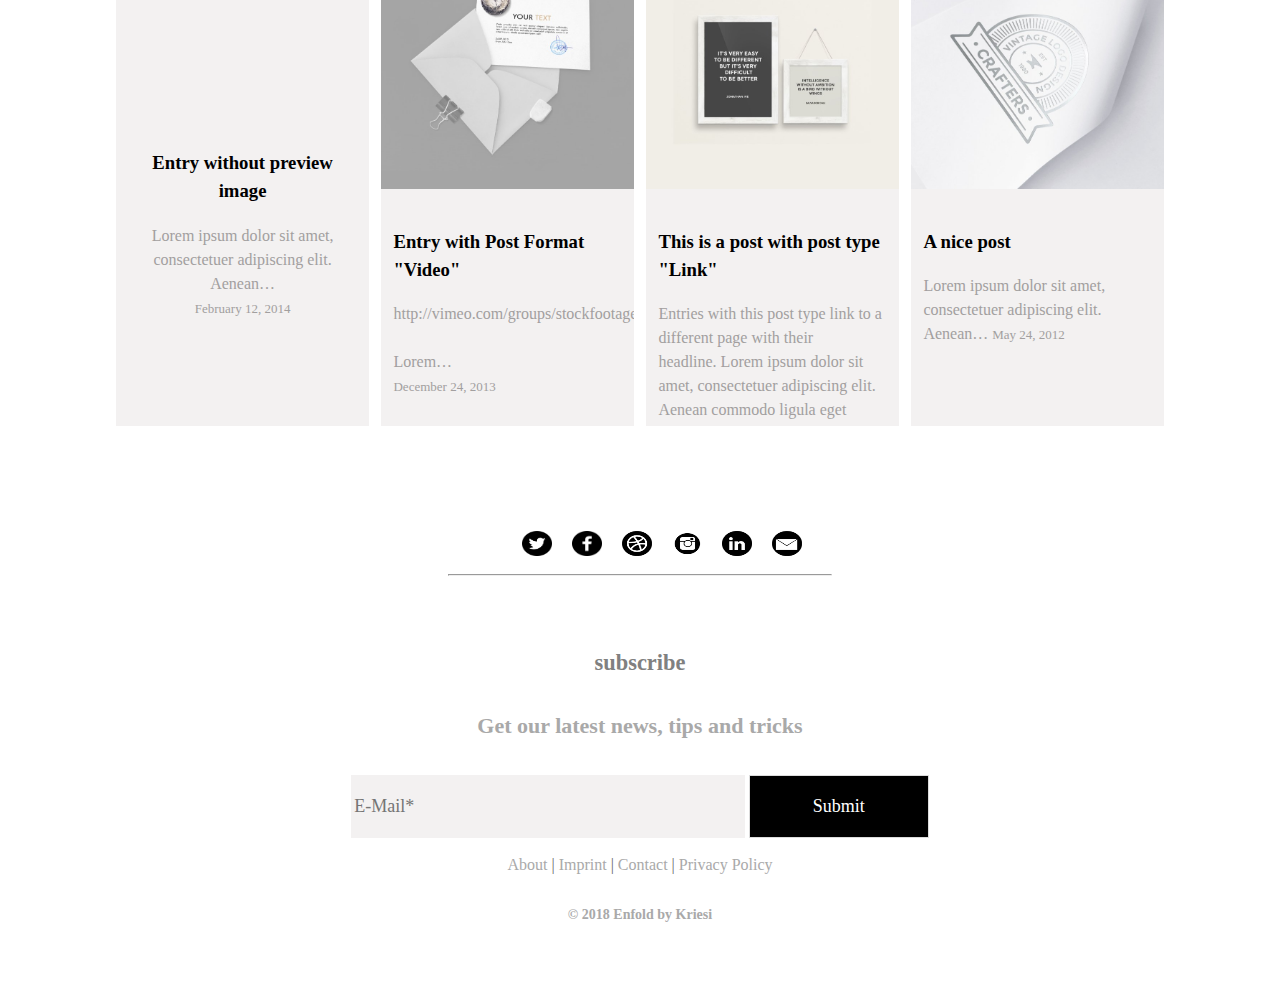
<file: blog.html>
<!DOCTYPE html>
<html lang="en">
<head>
    <meta charset="UTF-8">
    <meta name="viewport" content="width=device-width, initial-scale=1">
    <title>Enfold Elegant Portfolio – Just another Kriesi.at Theme Demos Sites site</title>
    <link rel="icon" href="favicon.ico">
    <link rel="stylesheet" href="Styles.css">
    <meta name="viewport" content="width-device, initial-scale=1.0">
    <script src="script.js" defer></script>
</head>
<body style="margin: 0">
<header id="dark">
    <img id="logo" src="logo.png">
    <nav class="menu">

        <!--            </li>-->
        <!--            <li>-->
        <a href="https://instagram.com">
            <img id="instagram" class="icons" src="instagram.png">
        </a>
        <!--            </li>-->
        <!--            <li>-->
        <a href="https://dribbble.com">
            <img id="dribble" class="icons" src="dribbble.png">
        </a>

        <!--            </li>-->
        <!--            <li>-->
        <a href="https://twitter.com">
            <img id="twitter" class="icons" src="twitter.png">
        </a>
        <!--            </li>-->
        <!--            <li class="item">-->
        <a href="contact.html">Contact</a>
        <!--            </li>-->
        <!--            <li class="item">-->
        <a href="blog.html">Blog</a>

        <!--            </li>-->
        <!--            <li class="item">-->
        <a href="about.html"> About</a>

        <!--        <ul>-->
        <!--            <li class="item">-->
        <a href="index.html"> Home</a>


        <!--            </li>-->
        <!--        </ul>-->
    </nav>

</header>

<br>
<h1 style="padding: 1em 1em ; font-family: 'Times New Roman' ;font-size: 14vh">Blog – Here you can read the latest
    news regarding our projects and clients
</h1>


<section class="BMainFlex">
    <div class="BCol">
        <div class="gallery">
            <img src="invitation.png" width="100%"/>
            <div class="desc">
                <h3>Invitation</h3>
                Welcome my Friends! This is your first post. Edit or delete it, then start blogging!<br>
                <time>April 17, 2018</time>

            </div>
        </div>

        <div class="gallery" style="text-align: center">
            <div class="desc">
                <br><br><br><br><br><br><br>
                <h3>Entry without preview image</h3>
                Lorem ipsum dolor sit amet, consectetuer adipiscing elit. Aenean…<br>
                <time>February 12, 2014</time>


            </div>
        </div>

    </div>

    <div class="BCol">
        <div class="gallery">
            <img src="4.png" width="100%"/>
            <div class="desc">
                <h3>Entry with Audio</h3>
                Lorem ipsum dolor sit amet, consectetuer adipiscing elit.… <br>
                <time>May 11, 2015</time>

            </div>
        </div>

        <div class="gallery">
            <img src="text.png" width="100%"/>
            <div class="desc">
                <h3>Entry with Post Format "Video"</h3>
                http://vimeo.com/groups/stockfootage/videos/41629603<br>
                <br>
                Lorem…<br>
                <time>December 24, 2013</time>


            </div>
        </div>


    </div>

    <div class="BCol">

        <div class="gallery">
            <img src="1.png" width="100%"/>
            <div class="desc">
                <h3>A small gallery</h3>
                Lorem ipsum dolor sit amet, consectetuer adipiscing elit.…<br>
                <time>January 24, 2015</time>

            </div>
        </div>

        <div class="gallery">
            <img src="link.png" width="100%"/>
            <div class="desc">
                <h3>This is a post with post type "Link"</h3>
                Entries with this post type link to a different page with their headline.&nbsp;Lorem ipsum dolor sit amet,
                consectetuer adipiscing elit. Aenean commodo ligula eget dolor.<br>
                <time>August 24, 2012</time>

            </div>
        </div>

    </div>

    <div class="BCol">
        <div class="gallery">
            <img src="12.png" width="100%"/>
            <div class="desc">

                <h3>A nice entry</h3>
                Lorem ipsum dolor sit amet, consectetuer adipiscing elit. Aenean…<br>
                <time>August 24, 2014</time>

            </div>
        </div>

        <div class="gallery">
            <img src="2.png" width="100%"/>
            <div class="desc">
                <h3>A nice post</h3>
                Lorem ipsum dolor sit amet, consectetuer adipiscing elit. Aenean…
                <time>May 24, 2012</time>
            </div>
        </div>

    </div>

</section>

<br>
<br>
<section id="hoverSection" style="display: flex">
    <div class="hoverText" data-hover="Follow me on Twitter" style="width: 30px ; height: 25px">
        <a href="https://twitter.com/#/"> <img class="images  w-100 h-100" src="footerTwitter.png"></a>
    </div>

    <div class="hoverText" data-hover="Follow me on Facebook" style="width: 30px ; height: 25px"><img
            class="images w-100 h-100" src="footerFacebook.png"></div>
    <div class="hoverText" data-hover="Follow me on Dribble" style="width: 30px ; height: 25px"><img
            class="images w-100 h-100" src="footerDribbble.png"></div>
    <div class="hoverText" data-hover="Follow me on Instagram" style="width: 30px ; height: 25px"><img
            class="images w-100 h-100" src="footerInstagram.png"></div>
    <div class="hoverText" data-hover="Follow me on LinkedIn" style="width: 30px ; height: 25px"><img
            class="images w-100 h-100" src="footerIn.png"></div>
    <div class="hoverText" data-hover="Get in touch" style="width: 30px ; height: 25px"><img class="images w-100 h-100"
                                                                                             src="footerMail.png"></div>

</section>


<hr width="30%">
<section>
    <footer style="clear: both">
        <br>
        <br>
        <h4 class="footer" style="color: gray">subscribe</h4>
        <h5 class="footer" style="color:darkgrey ; font-size: 22px">Get our latest news, tips and tricks</h5>

        <form>

            <label for="email_id"></label>
            <input class="input" name="email" id="email_id" value placeholder="E-Mail*" required>


            <input class="button" type="Submit" value="Submit">
        </form>
        <br>
        <a class="links" style="color: darkgrey" href="https://kriesi.at/themes/enfold-elegant-portfolio/#">
            About
        </a>
        |
        <a class="links" style="color: darkgrey" href="https://kriesi.at/themes/enfold-elegant-portfolio/#">
            Imprint
        </a>
        |
        <a class="links" style="color: darkgrey" href="https://kriesi.at/themes/enfold-elegant-portfolio/">
            Contact
        </a>
        |
        <a class="links" style="color: darkgrey" href="https://kriesi.at/privacy-policy">
            Privacy Policy
        </a>
        <h6 class="links" style="color: darkgrey ;font-size: 14px" class="footer">© 2018 Enfold by Kriesi</h6>
        <br>
        <br>
    </footer>
</section>

</body>
</html>
</file>
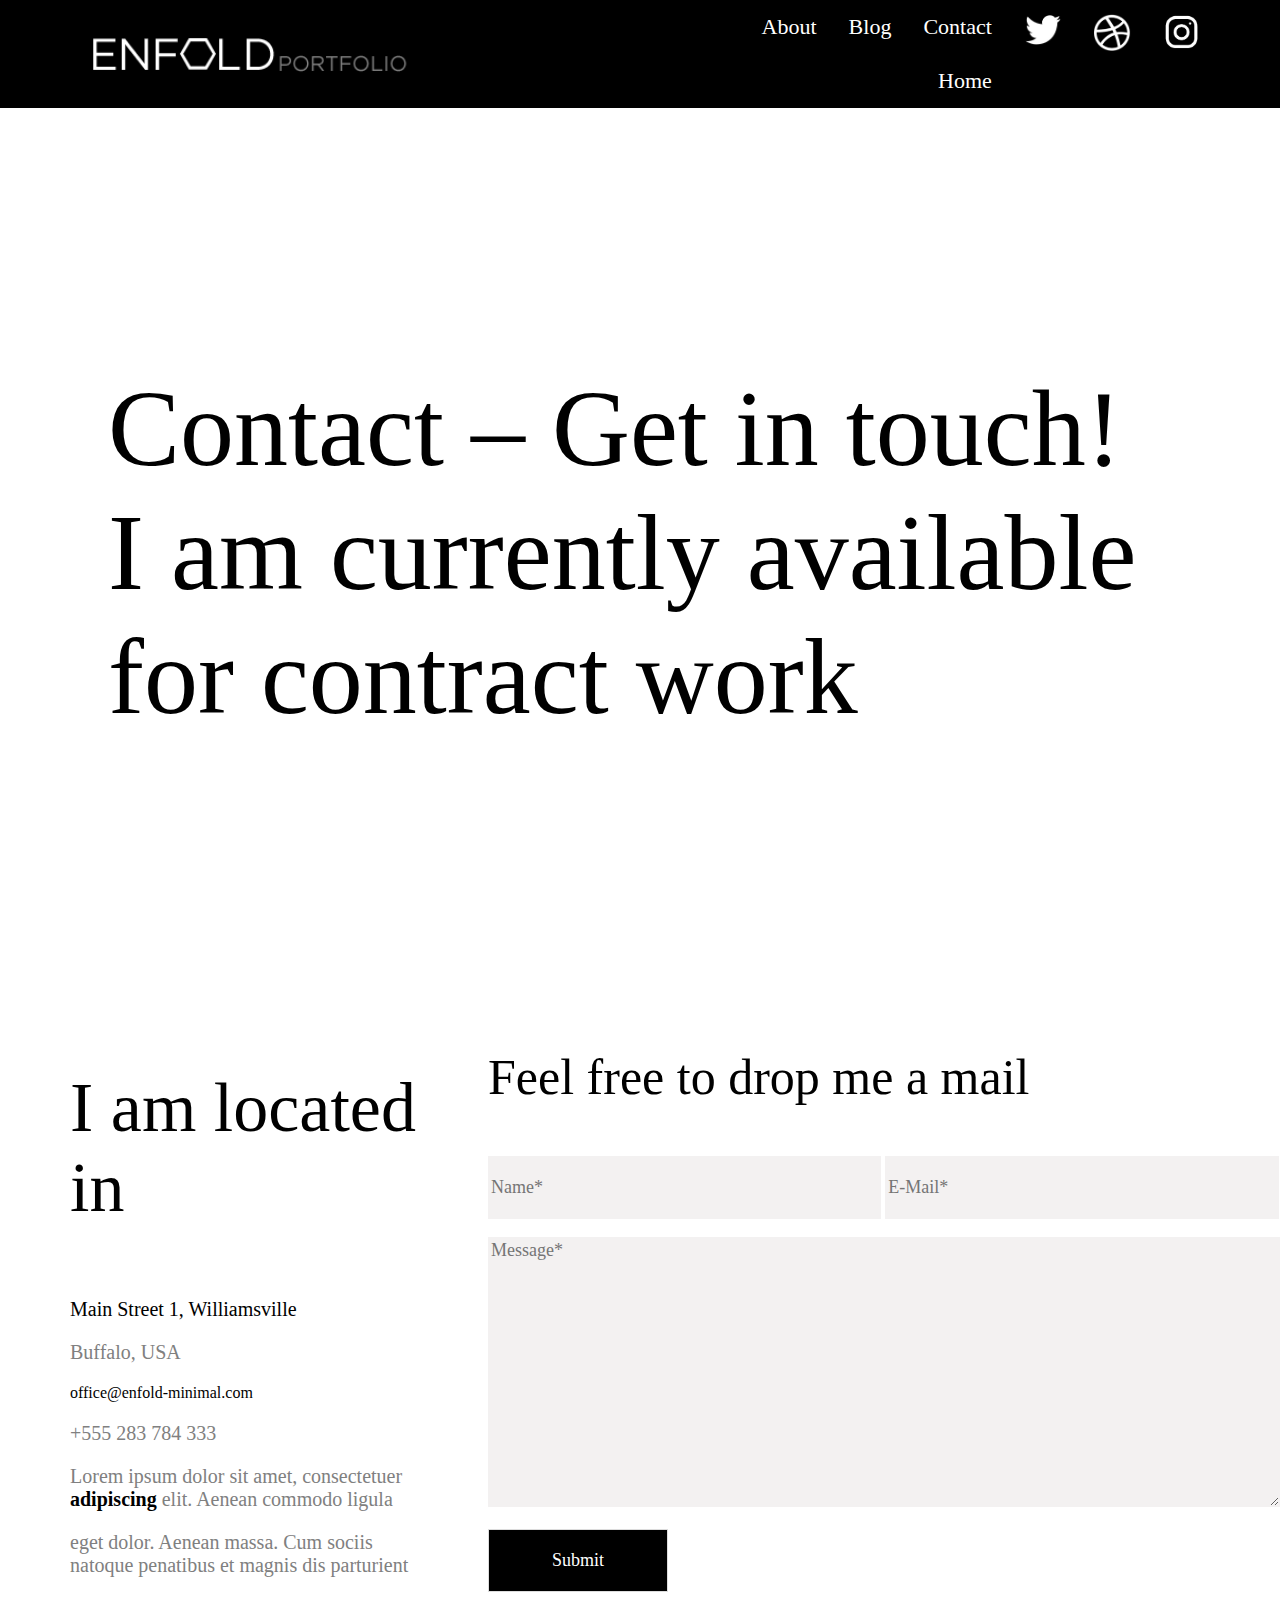
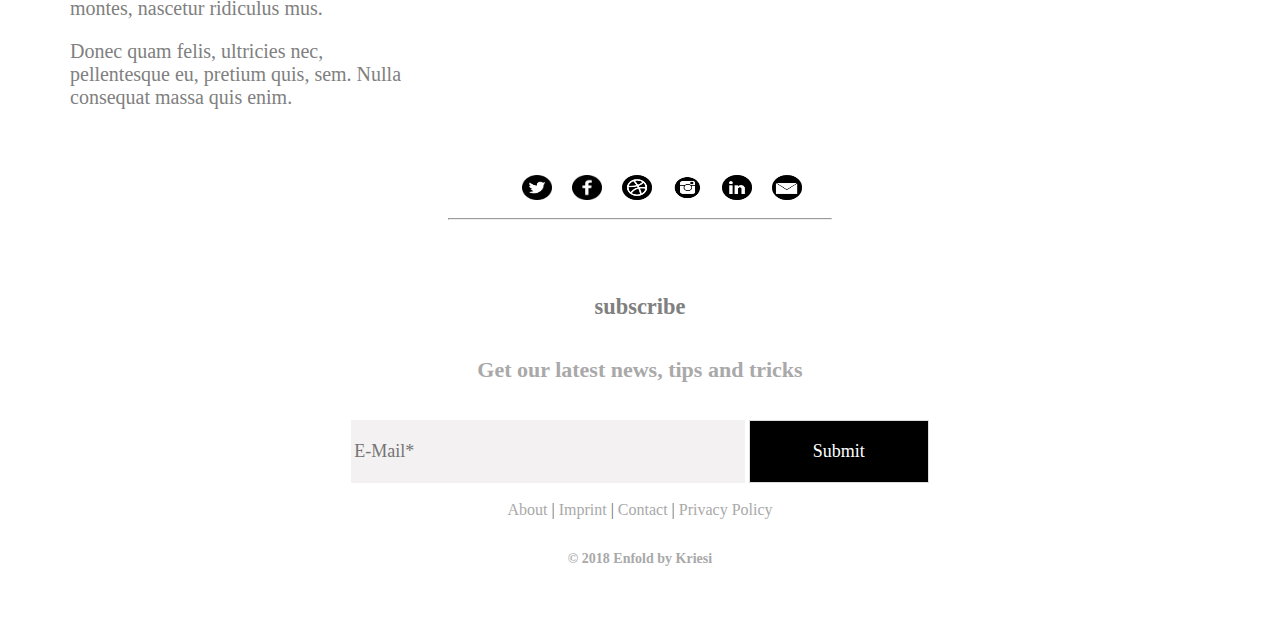
<file: contact.html>
<!DOCTYPE html>
<html lang="en">
<head>
    <meta charset="UTF-8">
    <meta name="viewport" content="width=device-width, initial-scale=1">
    <title>Enfold Elegant Portfolio – Just another Kriesi.at Theme Demos Sites site</title>
    <link rel="icon" href="favicon.ico">
    <link rel="stylesheet" href="Styles.css">
    <meta name="viewport" content="width-device, initial-scale=1.0">
    <script src="script.js" defer></script>
</head>
<body style="margin: 0">
<header id="dark">
    <img id="logo" src="logo.png">
    <nav class="menu">

        <!--            </li>-->
        <!--            <li>-->
        <a href="https://instagram.com">
            <img id="instagram" class="icons" src="instagram.png">
        </a>
        <!--            </li>-->
        <!--            <li>-->
        <a href="https://dribbble.com">
            <img id="dribble" class="icons" src="dribbble.png">
        </a>

        <!--            </li>-->
        <!--            <li>-->
        <a href="https://twitter.com">
            <img id="twitter" class="icons" src="twitter.png">
        </a>
        <!--            </li>-->
        <!--            <li class="item">-->
        <a href="contact.html">Contact</a>
        <!--            </li>-->
        <!--            <li class="item">-->
        <a href="blog.html">Blog</a>

        <!--            </li>-->
        <!--            <li class="item">-->
        <a href="about.html"> About</a>

        <!--        <ul>-->
        <!--            <li class="item">-->
        <a href="index.html"> Home</a>


        <!--            </li>-->
        <!--        </ul>-->
    </nav>

</header>

<br><br><br><br><br><br>
<h1 style="padding: 1em 1em ; font-family: 'Times New Roman' ;font-size: 12vh ; color:black" >Contact – Get in touch! I am currently available for contract work</h1>
<br>
<br>
<br>
<br>
<br>
<br>

<div class="section">
    <div class="section-div">
        <section>
            <p style=" font-family: Times New Roman;
            color:black;
            font-size: 70px;">I am located in</p>
            <p style="font-size: 20px">Main Street 1, Williamsville
            </p>
            <p style="color: gray; font-size: 20px">Buffalo, USA </p>
            <p> office@enfold-minimal.com</p>
            <p style="color: gray;font-size: 20px">+555 283 784 333</p>

            <p style="color: gray;font-size: 20px"> Lorem ipsum dolor sit amet, consectetuer <b style="color: black">adipiscing</b>
                elit. Aenean commodo ligula</p>
            <p style="color: gray;font-size: 20px"> eget
                dolor. Aenean
                massa. Cum sociis natoque penatibus et magnis dis parturient</p>
            <p style="color: gray;font-size: 20px">montes, nascetur ridiculus mus.</p>

            <p style="color: gray;font-size: 20px"> Donec quam felis, ultricies nec, pellentesque eu, pretium quis, sem. Nulla consequat
                massa quis
                enim.</p>
        </section>
    </div>
    <div class="section-div">
        <section>
            <p class="p">Feel free to drop me a mail</p>
            <form>

                <label for="Name_id"></label>
                <input class="input" name="name" id="Name_id" value placeholder="Name*" required>
                <label for="emailId"></label>
                <input class="input" name="email" id="emailId" value placeholder="E-Mail*" required>
                <br>
                <br>
                <label for="message_id"></label>
                <textarea
                        style="size: 100px ; height: 30vh; width: 88vh; font-family:'Times New Roman'; font-size: 18px"
                        class="input" name="message" id="message_id" value placeholder="Message*"
                        required>
</textarea>
                <br>
                <br>
                <input class="button" type="Submit" value="Submit">

            </form>
        </section>
    </div>
</div>


<br>
<br>
<section id="hoverSection" style="display: flex">
    <div class="hoverText" data-hover="Follow me on Twitter" style="width: 30px ; height: 25px">
        <a href="https://twitter.com/#/"> <img class="images  w-100 h-100" src="footerTwitter.png"></a>
    </div>

    <div class="hoverText" data-hover="Follow me on Facebook" style="width: 30px ; height: 25px"><img
            class="images w-100 h-100" src="footerFacebook.png"></div>
    <div class="hoverText" data-hover="Follow me on Dribble" style="width: 30px ; height: 25px"><img
            class="images w-100 h-100" src="footerDribbble.png"></div>
    <div class="hoverText" data-hover="Follow me on Instagram" style="width: 30px ; height: 25px"><img
            class="images w-100 h-100" src="footerInstagram.png"></div>
    <div class="hoverText" data-hover="Follow me on LinkedIn" style="width: 30px ; height: 25px"><img
            class="images w-100 h-100" src="footerIn.png"></div>
    <div class="hoverText" data-hover="Get in touch" style="width: 30px ; height: 25px"><img class="images w-100 h-100"
                                                                                             src="footerMail.png"></div>

</section>


<hr width="30%">
<section>
    <footer style="clear: both">
        <br>
        <br>
        <h4 class="footer" style="color: gray">subscribe</h4>
        <h5 class="footer" style="color:darkgrey ; font-size: 22px">Get our latest news, tips and tricks</h5>

        <form>

            <label for="email_id"></label>
            <input class="input" name="email" id="email_id" value placeholder="E-Mail*" required>


            <input class="button" type="Submit" value="Submit">
        </form>
        <br>
        <a class="links" style="color: darkgrey" href="https://kriesi.at/themes/enfold-elegant-portfolio/#">
            About
        </a>
        |
        <a class="links" style="color: darkgrey" href="https://kriesi.at/themes/enfold-elegant-portfolio/#">
            Imprint
        </a>
        |
        <a class="links" style="color: darkgrey" href="https://kriesi.at/themes/enfold-elegant-portfolio/">
            Contact
        </a>
        |
        <a class="links" style="color: darkgrey" href="https://kriesi.at/privacy-policy">
            Privacy Policy
        </a>
        <h6 class="links" style="color: darkgrey ;font-size: 14px" class="footer">© 2018 Enfold by Kriesi</h6>
        <br>
        <br>
    </footer>
</section>
</body>
</html>
</file>
<file: Styles.css>
#dark {
    background-color: black;
    margin:0;
    padding:0;
    width: 100%;
    height: 12vh;
}

#logo {
    margin-left: 7%;
    height: 12vh;
}
a{
    text-decoration: none;
    color: dimgrey;
}

/*#menu li{*/
/*    display: inline;*/
/*    text-decoration: none;*/
/*}*/
.menu{
    overflow: hidden;
    background-color: black;
    font-family: "Times New Roman";
    display: inline;
}

.menu a{
    float: right;
    font-size: 22px;
    color: white;
    text-align: center;
    padding: 14px 16px ;
    text-decoration: none;
}
.menu a:hover{
    background-color: white;
    color: black;
}


/*email
*/


.items{
    height: 100%;
    margin: 0;
    font-size: 1.2em;
    padding: 6% 4%;

}
.items:hover {
    background-color: white;
    color: black;

}
.icons {

    float: right;
    width: 1.7em;
    margin-top: 1%;
    /*padding: 1.5%;*/
    /*border-radius: 100%;*/
    /*border:crimson 1em solid;*/
    position: relative;
}

.icons:hover {
    background-color: cadetblue;

}
nav {
    float: right;
    color: white;
    width: 40%;
    height: 100%;
    margin-right: 5%;
}

h1,h2 {
    font-size: 70px;
    font-weight: 200;
    margin: 0.4em 0;
}
h1 {
    font-size: 5em;
}
h2 {
    color: #888;
    font-size: 2.5em;
}

/*email footer*/
.input {
    height: 7vh;
    width: 43.7vh;
    border: 1px solid #f3f1f1;
    font-family:'Times New Roman';
    font-size: 18px;
    background-color: #f3f1f1;

}

.button {
    height: 7vh;
    width: 20vh;
    background-color: black;
    color: white;
    font-family:'Times New Roman';
    font-size: 18px;

    border: 1px solid gainsboro;
}
/*circle*/
#hoverSection {
    margin-left: 40%;
}

.images {

; width: 100%;
    height: 100%;
}

.hoverText {
    position: relative;
    margin: 10px 10px
}

.hoverText:before {
    content: attr(data-hover);
    visibility: hidden;
    opacity: 0;
    width: 140px;
    background-color: black;
    color: #fff;
    text-align: center;
    border-radius: 5px;
    padding: 5px 0;
    transition: opacity 1s ease-in-out;

    position: absolute;
    z-index: 1;
    left: 0;
    bottom: 200%;
}

.hoverText:hover:before {
    opacity: 1;
    visibility: visible;
}
/*email
*/




/*pictures*/
* {
    box-sizing: border-box;
}
.column {
    float: left;
    width: 19%;
    padding: 5px;
}

.row::after {
    content: "";
    clear: both;
    display: table;
}

footer{
    text-align: center;
    color: dimgrey;
}



.column img {
    width: 100%;
    transition: 0.5s all ease-in-out;
}

.column:hover img {
    transform: scale(1.2);
}
.gallery img {
    width: 100%;
    transition: 0.5s all ease-in-out;}

.gallery:hover img {
    transform: scale(1.1);
}

h4{
    font-family: "Times New Roman";
    font-size: 1.4em;
}
/*.slide{*/
/*    border: 1px solid white;*/
/*    padding: 10px;*/
/*    box-shadow: 0px 7px 5px 5px darkgrey;*/
/*width: 20%;*/
/*    height: 10%;*/
/*}*/

/*!* Slideshow container *!*/
/** {box-sizing: border-box}*/


/*.slideshow-container {*/
/*    max-width: 1000px;*/
/*    position: relative;*/
/*    margin: auto;*/
/*}*/
/*.fade {*/
/*    -webkit-animation-name: fade;*/
/*    -webkit-animation-duration: 1.5s;*/
/*    animation-name: fade;*/
/*    animation-duration: 1.5s;*/
/*}*/

/*@-webkit-keyframes fade {*/
/*    from {opacity: .4}*/
/*    to {opacity: 1}*/
/*}*/

/*@keyframes fade {*/
/*    from {opacity: .4}*/
/*    to {opacity: 1}*/
/*}*/

/*
Contact*/


.p {
    font-family: "Times New Roman";
    font-size: 50px;
}

.section-div {
    margin-left: 70px;
}

.section {
    display: flex;
}

.section-div {
    flex: 0.5;
}

/*About*/
.wrapper{
    width: 85%;
    margin: 5% auto;
    display: grid;
    grid-template-columns: repeat(2, 1fr);
    grid-gap: 5%;
    color: gainsboro;
    line-height: 1.5;
}



.wrapper h2{
    color: black;
}

.wrapper
.one{
    grid-column: 1;
    grid-row: 1;
    margin-bottom: 3%;
}


.wrapper
.two{
    grid-column: 2;
    grid-row: 1;
    margin-bottom: 3%;
}

.wrapper
.three{
    grid-column: 1;
    grid-row:2;
}
/*progress bar*/
.wrapper
.four{
    color: black;
    margin-top: 10%;
    grid-column: 2;
    grid-row:2;
}

.container{
    background-color: darkgray;
    position: relative;
    padding:0;
    height: 1.5%;
}

.progress-bar{
   background-color: black;
    position: absolute;
    height: 100%;
}
strong{
    color: black;
}
/*blog*/
.BMainFlex{
    width: 90%;
    display: flex;
    flex-wrap: wrap;
    margin: 5% auto;
    gap: 1%;
    justify-content: center;
    align-items: stretch;
}


.BCol{
    width: 22%;
}

time{
    font-size:small;
}

.gallery {
    margin-bottom: 2%;
    height: 50%;
    line-height: 1.5;
    background-color: #f3f1f1;
    color: #a29f9f;
    overflow: auto;
}

.gallery h3{
    color: black;
}

.gallery img {
    width: 100%;
}

.desc {
    padding: 5%;
}
</file>
